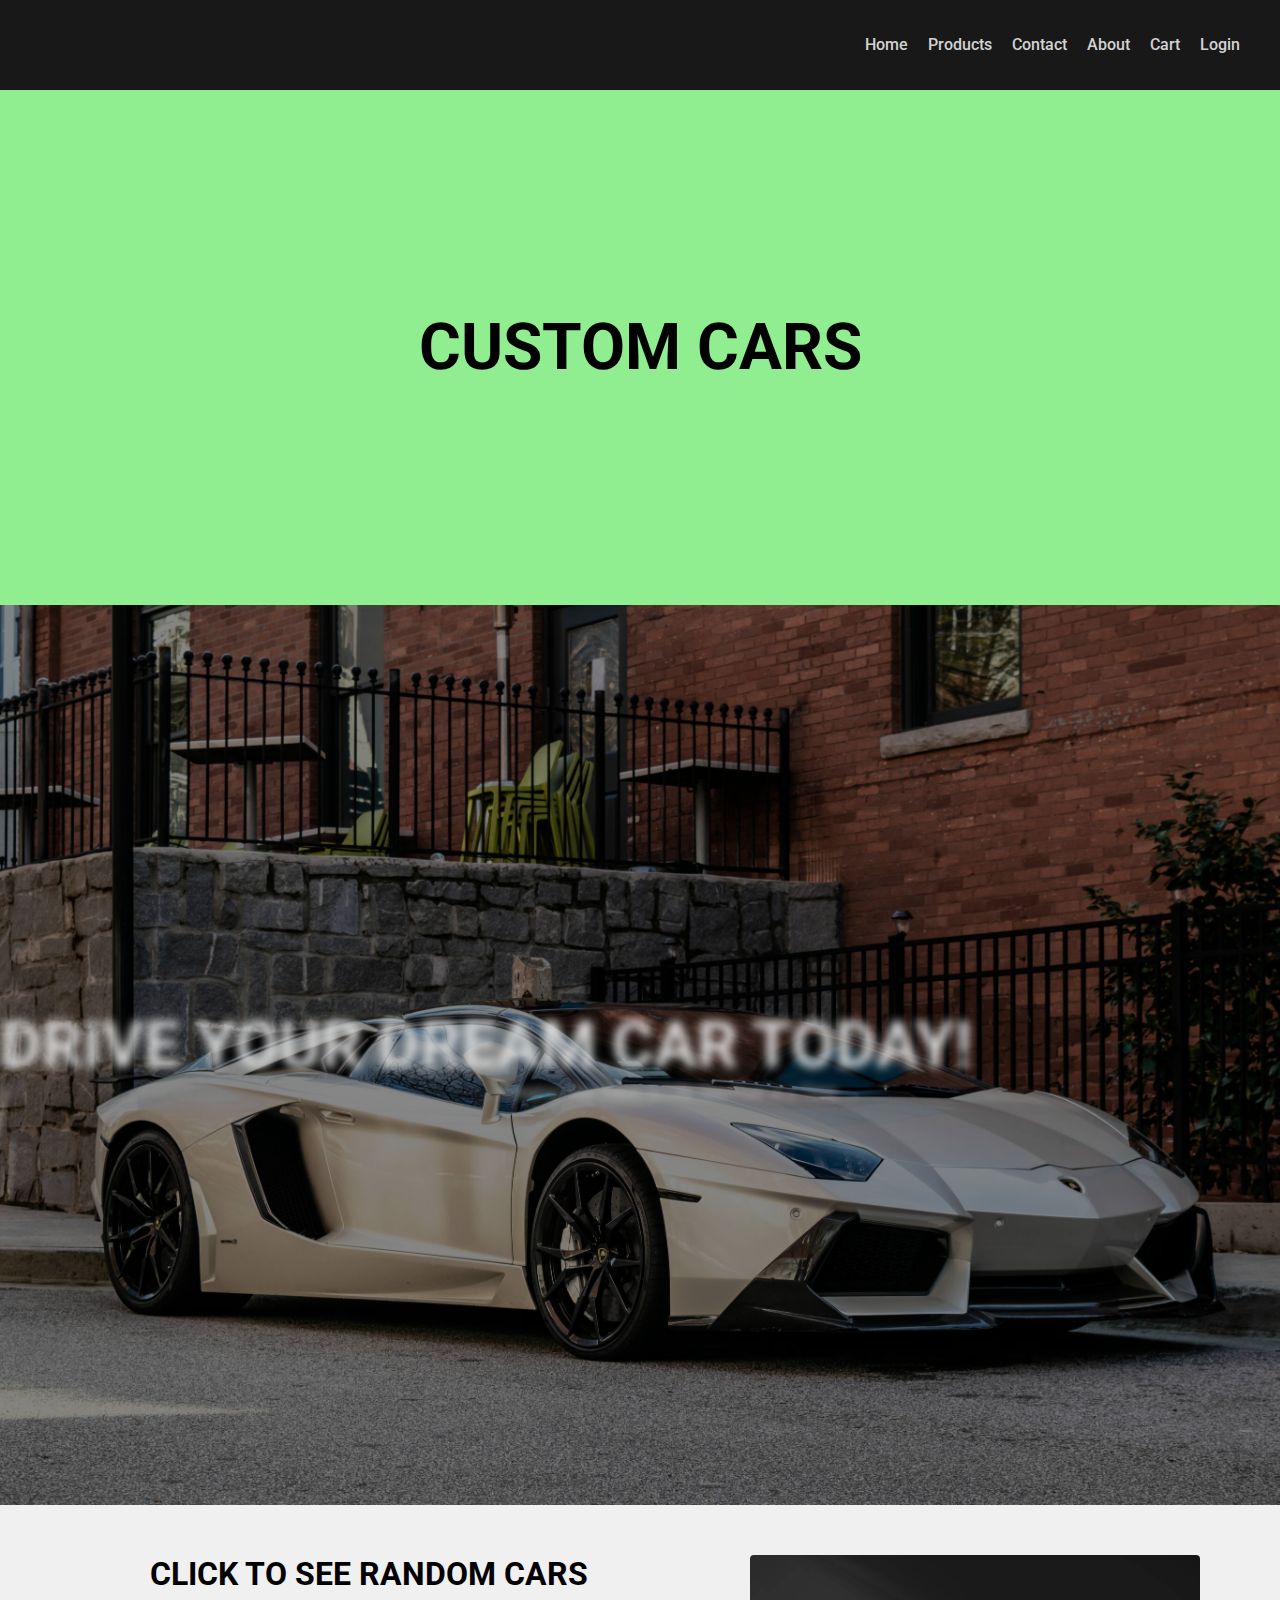
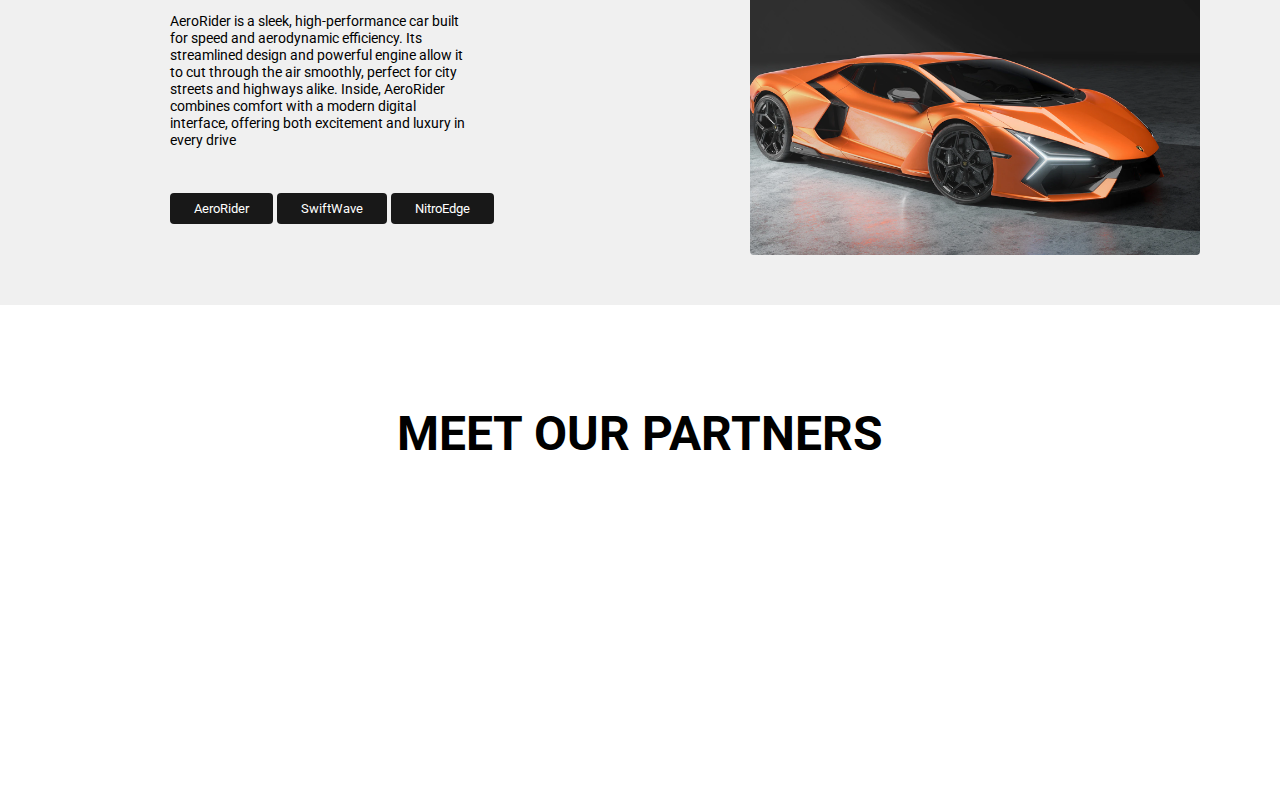
<file: index.html>
<!DOCTYPE html>
<html lang="en">
  <head>
    <meta charset="UTF-8" />
    <meta name="viewport" content="width=device-width, initial-scale=1.0" />
    <link rel="stylesheet" href="./css/header.css" />
    <link rel="stylesheet" href="./css/home.css" />
    <link rel="preconnect" href="https://fonts.googleapis.com" />
    <link rel="preconnect" href="https://fonts.gstatic.com" crossorigin />
    <link
      href="https://fonts.googleapis.com/css2?family=Roboto+Flex:opsz,wght@8..144,100..1000&family=Roboto:ital,wght@0,100;0,300;0,400;0,500;0,700;0,900;1,100;1,300;1,400;1,500;1,700;1,900&display=swap"
      rel="stylesheet"
    />
    <script src="./main.js" defer></script>
    <title>Custom Cars</title>
  </head>
  <body>
    <header>
      <div class="logo"></div>
      <nav>
        <ul>
          <li>
            <a href="#">
              <span>Home</span>
              <span></span>
            </a>
          </li>
          <li>
            <a href="products.html">
              <span>Products</span>
              <span></span
            ></a>
          </li>
          <li>
            <a href="contact.html">
              <span>Contact</span>
              <span></span>
            </a>
          </li>
          <li>
            <a href="about.html">
              <span>About</span>
              <span></span>
            </a>
          </li>
          <li>
            <a href="cart.html">
              <span>Cart</span>
              <span></span>
            </a>
          </li>
          <li>
            <a href="login.html">
              <span>Login</span>
              <span></span>
            </a>
          </li>
        </ul>
      </nav>
    </header>
    <section class="title flex-center">
      <h1>CUSTOM CARS</h1>
    </section>
    <section class="images">
      <img src="./assets/images/lamb1.jpg" alt="" />
      <img src="./assets/images/lamb2.jpg" alt="" />
      <img src="./assets/images/audi1.jpg" alt="" />
      <div class="dark-bg"></div>
      <div class="text">
        <h2>DRIVE YOUR DREAM CAR TODAY!</h2>
        <p>Bringing Your Vision to Life, One Pixel at a Time</p>
      </div>
    </section>
    <section class="play-area">
      <div class="control">
        <h2>CLICK TO SEE RANDOM CARS</h2>
        <div class="para-wrapper">
          <p>
            AeroRider is a sleek, high-performance car built for speed and
            aerodynamic efficiency. Its streamlined design and powerful engine
            allow it to cut through the air smoothly, perfect for city streets
            and highways alike. Inside, AeroRider combines comfort with a modern
            digital interface, offering both excitement and luxury in every
            drive
          </p>
          <p>
            SwiftWave is a nimble, high-energy car built for quick handling and
            smooth rides. Its lightweight design and agile steering make it
            ideal for city streets and highways. The turbocharged engine
            provides powerful speed, while efficient fuel use adds practicality.
            Inside, modern tech and comfort combine for a connected.
          </p>
          <p>
            NitroEdge is a powerful, adrenaline-fueled car built for high-speed
            performance and precision. With a bold, aerodynamic design and a
            robust engine, NitroEdge accelerates with thrilling intensity,
            perfect for both highways and open roads. Its advanced suspension
            and handling ensure stability at every turn.
          </p>
        </div>

        <div class="buttons">
          <button>AeroRider</button>
          <button>SwiftWave</button>
          <button>NitroEdge</button>
        </div>
      </div>
      <div class="random-img">
        <img src="./assets/images/revuelto.webp" alt="" />
        <img src="./assets/images/temerario.webp" alt="" />
        <img src="./assets/images/fer3.jpg" alt="" />
        <div class="dark-bg random"></div>
        <a href="products.html"><button>SEE MORE</button></a>
      </div>
    </section>
    <section class="banner">
      <h2>MEET OUR PARTNERS</h2>
      <div class="wrapper">
        <img class="item item1" src="assets/slider-images/Mercedes-Benz.png" />
        <img class="item item2" src="./assets/slider-images/BMW.png" />
        <img class="item item3" src="./assets/slider-images/Lamborghini.png" />
        <img class="item item4" src="./assets/slider-images/Jaguar.png" />
        <img class="item item5" src="./assets/slider-images/Ferrari.png" />
        <img class="item item6" src="./assets/slider-images/bentley.png" />
        <img class="item item7" src="./assets/slider-images/honda.png" />
        <img class="item item8" src="./assets/slider-images/Audi.png" />
        <img class="item item9" src="./assets/slider-images/Cadillac.png" />
        <img class="item item10" src="./assets/slider-images/Hyundai.png" />
        <img class="item item11" src="./assets/slider-images/Nissan.png" />
        <img class="item item12" src="./assets/slider-images/Porsche.png" />
        <img class="item item13" src="./assets/slider-images/Tesla.png" />
        <img class="item item14" src="./assets/slider-images/Volvo-1.png" />
      </div>
      <div class="wrapper wrapper1">
        <img class="item item1" src="assets/slider2-images/Chevrolet.png" />
        <img class="item item2" src="./assets/slider2-images/Jeep.png" />
        <img class="item item3" src="./assets/slider2-images/kia-1.png" />
        <img class="item item4" src="./assets/slider2-images/maserati.png" />
        <img class="item item5" src="./assets/slider2-images/Mercury.png" />
        <img class="item item6" src="./assets/slider2-images/Mitsubishi.png" />
        <img class="item item7" src="./assets/slider2-images/Peugeot.png" />
        <img class="item item8" src="./assets/slider2-images/Pontiac.png" />
        <img class="item item9" src="./assets/slider2-images/Renault.png" />
        <img class="item item10" src="./assets/slider2-images/Suzuki.png" />
        <img class="item item11" src="./assets/slider2-images/Toyota.png" />
        <img class="item item12" src="./assets/slider2-images/Volkswagen.png" />
        <img
          class="item item13"
          src="./assets/slider2-images/Aston-Martin.png"
        />

        <img class="item item14" src="./assets/slider2-images/Skoda.png" />
      </div>
    </section>
  </body>
</html>
</file>
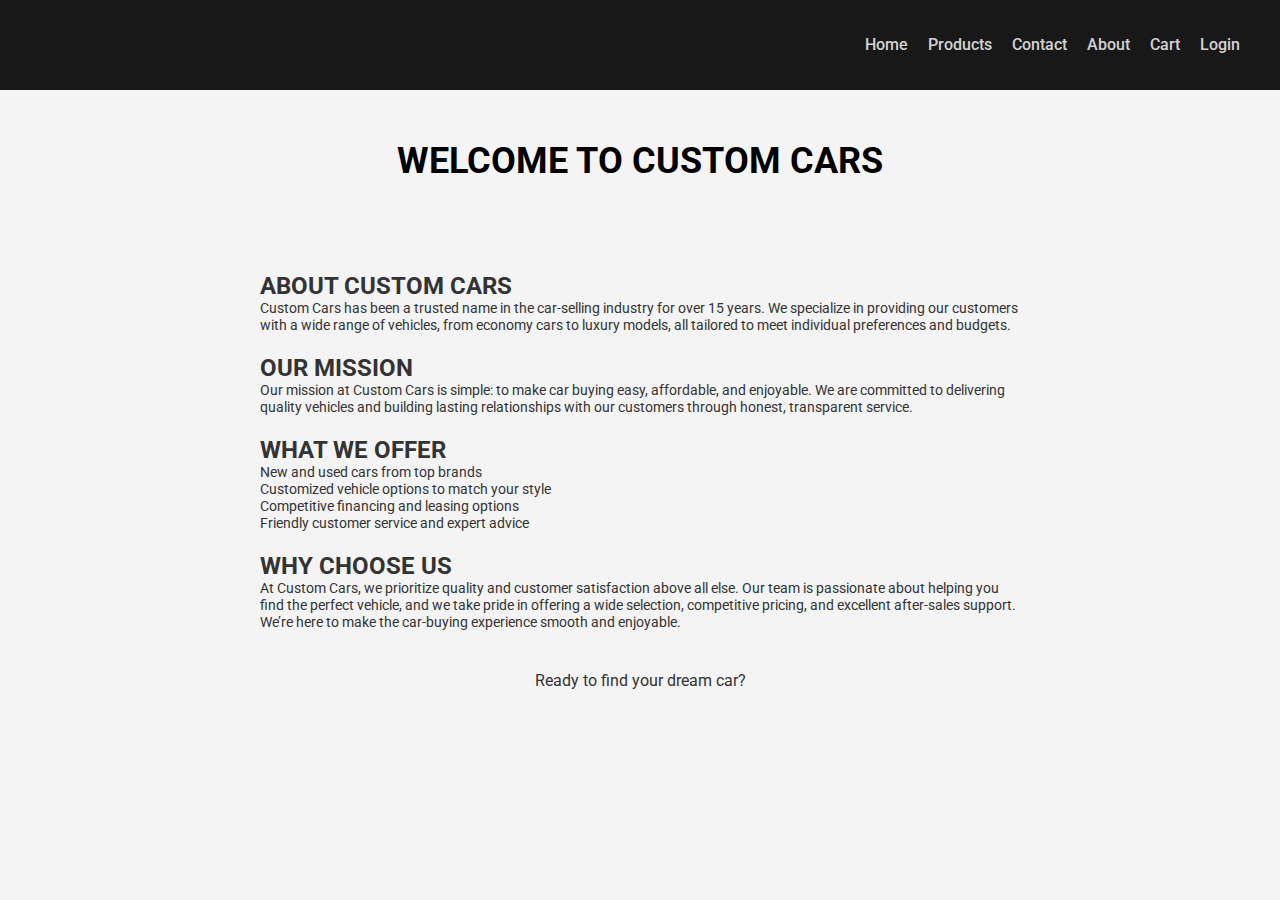
<file: about.html>
<!DOCTYPE html>
<html lang="en">
  <head>
    <meta charset="UTF-8" />
    <meta name="viewport" content="width=device-width, initial-scale=1.0" />
    <link rel="preconnect" href="https://fonts.googleapis.com" />
    <link rel="preconnect" href="https://fonts.gstatic.com" crossorigin />
    <script src="./products.js" type="module" defer></script>
    <link
      href="https://fonts.googleapis.com/css2?family=Roboto+Flex:opsz,wght@8..144,100..1000&family=Roboto:ital,wght@0,100;0,300;0,400;0,500;0,700;0,900;1,100;1,300;1,400;1,500;1,700;1,900&display=swap"
      rel="stylesheet"
    />
    <link rel="stylesheet" href="./css/header.css" />
    <link rel="stylesheet" href="./css/about.css" />
    <title>About</title>
  </head>
  <body>
    <header>
      <div class="logo"></div>
      <nav>
        <ul>
          <li>
            <a href="./">
              <span>Home</span>
              <span></span>
            </a>
          </li>
          <li>
            <a href="products.html">
              <span>Products</span>
              <span></span
            ></a>
          </li>
          <li>
            <a href="contact.html">
              <span>Contact</span>
              <span></span>
            </a>
          </li>
          <li>
            <a href="about.html">
              <span>About</span>
              <span></span>
            </a>
          </li>
          <li>
            <a href="cart.html">
              <span>Cart</span>
              <span></span>
            </a>
          </li>
          <li>
            <a href="login.html">
              <span>Login</span>
              <span></span>
            </a>
          </li>
        </ul>
      </nav>
    </header>
    <div class="hero">
      <h1>WELCOME TO CUSTOM CARS</h1>
    </div>

    <div class="container">
      <section class="section">
        <h2>ABOUT CUSTOM CARS</h2>
        <p>
          Custom Cars has been a trusted name in the car-selling industry for
          over 15 years. We specialize in providing our customers with a wide
          range of vehicles, from economy cars to luxury models, all tailored to
          meet individual preferences and budgets.
        </p>
      </section>

      <section class="section">
        <h2>OUR MISSION</h2>
        <p>
          Our mission at Custom Cars is simple: to make car buying easy,
          affordable, and enjoyable. We are committed to delivering quality
          vehicles and building lasting relationships with our customers through
          honest, transparent service.
        </p>
      </section>

      <section class="section">
        <h2>WHAT WE OFFER</h2>
        <ul>
          <li>New and used cars from top brands</li>
          <li>Customized vehicle options to match your style</li>
          <li>Competitive financing and leasing options</li>
          <li>Friendly customer service and expert advice</li>
        </ul>
      </section>

      <section class="section">
        <h2>WHY CHOOSE US</h2>
        <p>
          At Custom Cars, we prioritize quality and customer satisfaction above
          all else. Our team is passionate about helping you find the perfect
          vehicle, and we take pride in offering a wide selection, competitive
          pricing, and excellent after-sales support. We’re here to make the
          car-buying experience smooth and enjoyable.
        </p>
      </section>

      <div class="cta">
        <p>Ready to find your dream car?</p>
      </div>
    </div>
  </body>
</html>
</file>
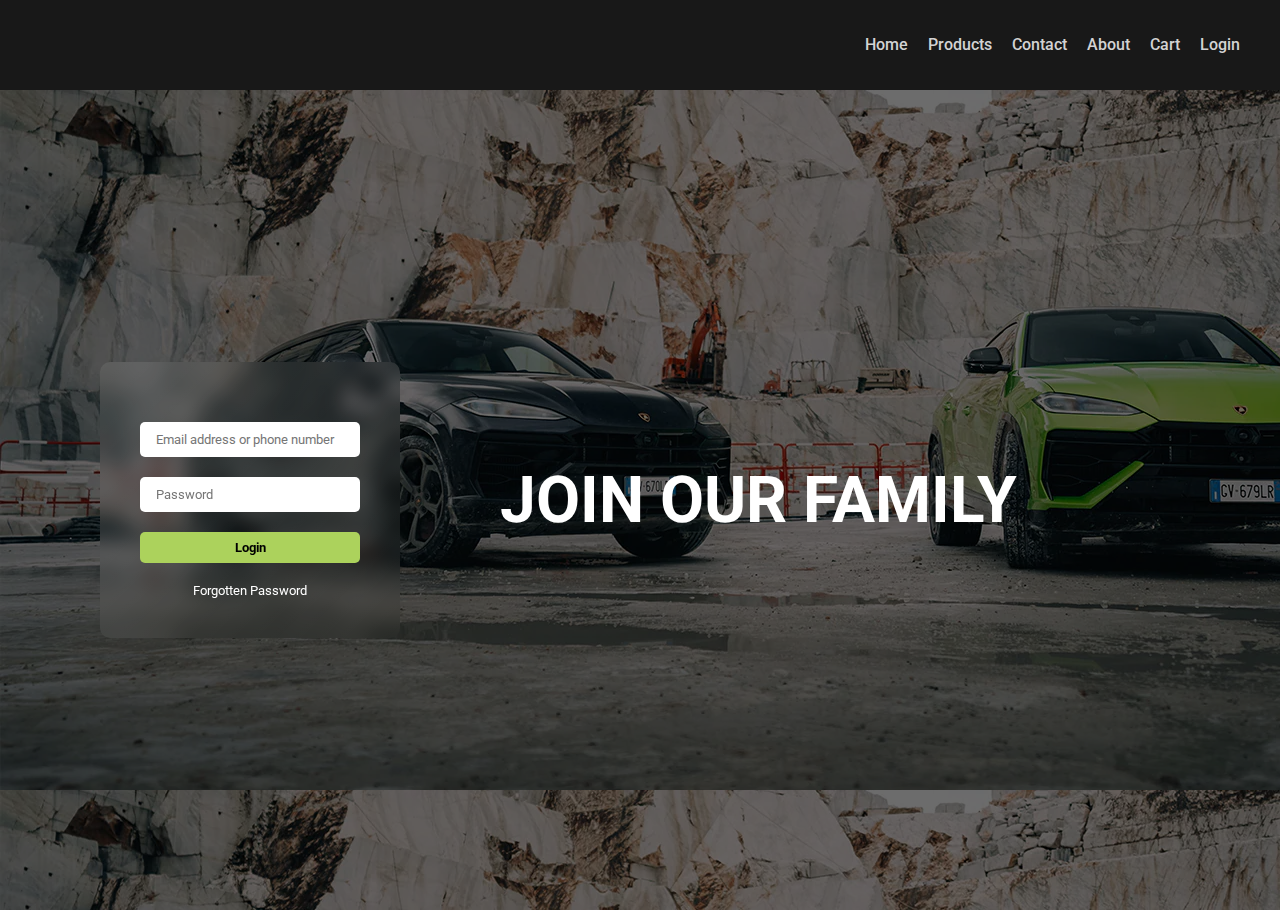
<file: login.html>
<!DOCTYPE html>
<html lang="en">
  <head>
    <meta charset="UTF-8" />
    <meta name="viewport" content="width=device-width, initial-scale=1.0" />
    <link rel="stylesheet" href="./css/header.css" />
    <link rel="stylesheet" href="./css/login.css" />
    <link rel="preconnect" href="https://fonts.googleapis.com" />
    <link rel="preconnect" href="https://fonts.gstatic.com" crossorigin />
    <link
      href="https://fonts.googleapis.com/css2?family=Roboto+Flex:opsz,wght@8..144,100..1000&family=Roboto:ital,wght@0,100;0,300;0,400;0,500;0,700;0,900;1,100;1,300;1,400;1,500;1,700;1,900&display=swap"
      rel="stylesheet"
    />
    <title>Login</title>
  </head>
  <body>
    <header>
      <div class="logo"></div>
      <nav>
        <ul>
          <li>
            <a href="index.html">
              <span>Home</span>
              <span></span>
            </a>
          </li>
          <li>
            <a href="products.html">
              <span>Products</span>
              <span></span
            ></a>
          </li>
          <li>
            <a href="contact.html">
              <span>Contact</span>
              <span></span>
            </a>
          </li>
          <li>
            <a href="about.html">
              <span>About</span>
              <span></span>
            </a>
          </li>
          <li>
            <a href="cart.html">
              <span>Cart</span>
              <span></span>
            </a>
          </li>
          <li>
            <a href="login.html">
              <span>Login</span>
              <span></span>
            </a>
          </li>
        </ul>
      </nav>
    </header>
    <section class="login-area">
      <form class="login-form" action="login-btn">
        <input type="text" placeholder="Email address or phone number" />
        <input type="password" placeholder="Password" />
        <button id="login-btn">Login</button>
        <a href="">Forgotten Password</a>
      </form>
      <h1>JOIN OUR FAMILY</h1>
      <div class="login-bg"></div>
    </section>
  </body>
</html>
</file>
<file: css/header.css>
*,
*::after,
*::before {
  padding: 0;
  margin: 0;
  box-sizing: border-box;
  font-family: "Roboto", sans-serif;
}
.flex-center {
  display: flex;
  align-items: center;
  justify-content: center;
}
body {
  overflow-x: hidden;
  scroll-behavior: smooth;
}
header {
  background-color: #181818;
  color: white;
  display: flex;
  align-items: center;
  justify-content: space-between;
  padding: 20px 40px;
}
.logo {
  width: 50px;
  height: 50px;
}
header ul {
  list-style: none;
  display: flex;
  gap: 20px;
}

header ul li {
  cursor: pointer;
}
header ul li span {
  display: block;
  font-weight: 500;
  color: lightgray;
}
header ul li span:nth-child(2) {
  transition: all 300ms ease;
  width: 100%;
  height: 2px;
  background-color: lightgray;
  transform: scaleX(0);
  transform-origin: left;
}
header ul li:hover span:nth-child(2) {
  height: 2px;
  transform: scaleX(1);
}
header a {
  text-decoration: none;
}
</file>
<file: css/home.css>
.title {
  width: 100%;
  background-color: lightgreen;
}
.title h1 {
  font-size: 4rem;
  padding: 220px 0;
  animation-name: enter;
  animation-duration: 300ms;
  animation-timing-function: cubic-bezier(0.455, 0.03, 0.515, 0.955);
}
.images {
  width: 100vw;
  height: 100vh;
  position: relative;
  display: flex;
  justify-content: flex-start;
  align-items: center;
}
.images img {
  width: 100%;
  height: 100vh;
  object-fit: cover;
  position: absolute;
  transition: opacity 1000ms ease-in-out;
  opacity: 0;
}
.images img:first-child {
  object-position: bottom left;
}
.images img:nth-child(2) {
  object-position: center;
}
.images img.active {
  opacity: 1;
}
.dark-bg {
  position: absolute;
  width: 100%;
  height: 100%;
  background-color: rgba(0, 0, 0, 0.473);
  z-index: 10;
}
.images .text {
  position: relative;
  z-index: 50;
  color: rgb(219, 219, 219);
  transform: translateX(-100px);
  transition: all 300ms ease-in-out;
  margin-left: 100px;
  filter: blur(5px);
}
.images .text h2 {
  font-size: 4rem;
}
.images p {
  position: 2rem;
  margin-left: 500px;
}
.images .text.active {
  transform: translateX(0);
  filter: blur(0);
}
.play-area {
  background-color: rgb(240, 240, 240);
  padding: 50px 80px;
  display: flex;
  justify-content: space-between;
  padding-left: 150px;
}
.control h2 {
  font-size: 2rem;
  /* margin-top: 50px; */
}
.control p {
  max-width: 300px;
  font-size: 0.9rem;
  padding: 20px 0;
  margin-left: 20px;
}
.random-img {
  position: relative;
  display: flex;
  align-items: center;
  justify-content: center;
  width: 450px;
  height: 300px;
  cursor: pointer;
}

.buttons {
  margin-left: 20px;
}
.buttons button {
  padding: 8px 24px;
  background-color: #181818;
  color: white;
  border: none;
  cursor: pointer;
  transition: all 200ms ease-in-out;
  border-radius: 4px;
}
.buttons button:hover {
  background-color: #181818cc;
}
.random-img img {
  position: absolute;
  width: 100%;
  height: 100%;
  border-radius: 4px;
  object-fit: cover;
  object-position: left center;
  opacity: 0;
}
.random-img img.active {
  opacity: 1;
}
.para-wrapper {
  height: 200px;
  position: relative;
}
.para-wrapper p {
  font-size: 0.8;
  position: absolute;
  opacity: 0;
  transition: all 200ms ease-in-out;
  transform: translateX(-50px);
}
.para-wrapper p.active {
  opacity: 1;
  transform: translateX(0);
}
.random-img button {
  position: relative;
  z-index: 100;
  padding: 8px 32px;
  border: none;
  transition: all 200ms ease-in-out;
  opacity: 0;
  transform: translateX(-200px);
  cursor: pointer;
}
.dark-bg.random {
  transition: all 200ms ease-in-out;
  transform: scaleX(0);
  transform-origin: left;
}
.random-img:hover button {
  opacity: 1;
  transform: translateX(0);
}
.random-img:hover .dark-bg.random {
  transform: scaleX(1);
}

/* Infinite scroll styling */
.banner {
  padding-block: 100px;
  text-align: center;
  background-color: white;
}
.banner h2 {
  font-size: 3rem;
  font-weight: bold;
  margin-bottom: 20px;
  color: #000;
}
.banner .wrapper {
  width: 90%;
  max-width: 1536px;
  margin-inline: auto;
  position: relative;
  height: 90px;
  overflow: hidden;
  mask-image: linear-gradient(
    to right,
    rgba(0, 0, 0, 0),
    rgba(0, 0, 0, 1) 20%,
    rgba(0, 0, 0, 1) 80%,
    rgba(0, 0, 0, 0)
  );
  margin-block: 20px;
}

@keyframes scrollLeft {
  to {
    left: -300px;
  }
}
@keyframes scrollRight {
  to {
    left: max(calc(300px * 8), 100%);
  }
}
.item {
  width: 100px;
  /* aspect-ratio: 16/11; */
  border-radius: 6px;
  position: absolute;
  left: max(calc(300px * 8), 100%);
  animation-name: scrollLeft;
  animation-duration: 30s;
  animation-timing-function: linear;
  animation-iteration-count: infinite;
}
.wrapper:hover .item {
  animation-play-state: paused;
}
.wrapper1 .item {
  left: -300px;
  animation-name: scrollRight;
}
.item1 {
  animation-delay: calc(30s / 14 * (14 - 1) * -1);
}
.item2 {
  animation-delay: calc(30s / 14 * (14 - 2) * -1);
}
.item3 {
  animation-delay: calc(30s / 14 * (14 - 3) * -1);
}
.item4 {
  animation-delay: calc(30s / 14 * (14 - 4) * -1);
}
.item5 {
  animation-delay: calc(30s / 14 * (14 - 5) * -1);
}
.item6 {
  animation-delay: calc(30s / 14 * (14 - 6) * -1);
}
.item7 {
  animation-delay: calc(30s / 14 * (14 - 7) * -1);
}
.item8 {
  animation-delay: calc(30s / 14 * (14 - 8) * -1);
}
.item9 {
  animation-delay: calc(30s / 14 * (14 - 9) * -1);
}
.item10 {
  animation-delay: calc(30s / 14 * (14 - 10) * -1);
}
.item11 {
  animation-delay: calc(30s / 14 * (14 - 11) * -1);
}
.item12 {
  animation-delay: calc(30s / 14 * (14 - 12) * -1);
}
.item13 {
  animation-delay: calc(30s / 14 * (14 - 13) * -1);
}
.item14 {
  animation-delay: calc(30s / 14 * (14 - 14) * -1);
}

@keyframes enter {
  from {
    transform: translateX(-1000px);
  }
  to {
    transform: translateX(0);
  }
}
</file>
<file: css/about.css>
body {
  margin: 0;
  padding: 0;
  background-color: #f4f4f4;
  color: #333;
}
*,
*::after,
*::before {
  box-sizing: border-box;
}
.container {
  max-width: 800px;
  margin: auto;
  padding: 20px;
}

h1 {
  color: black;
}
h2 {
  font-size: 1.5rem;
}
.hero {
  text-align: center;
  padding: 50px;
  color: white;
}
.hero h1 {
  font-size: 36px;
}

.section {
  margin: 20px 0;
}
.cta {
  text-align: center;
  margin: 40px 0;
}
ul {
  list-style: none;
}
.section p,
.section li {
  font-size: 0.9rem;
}
</file>
<file: css/login.css>
.login-area {
  background-image: url("../assets/images/cover_d.webp");
  width: 100vw;
  height: calc(100vh - 80px);
  display: flex;
  align-items: center;
  gap: 100px;
  position: relative;
}
.login-form {
  display: flex;
  background: linear-gradient(
    135deg,
    rgba(255, 255, 255, 0.1),
    rgba(255, 255, 255, 0)
  );
  backdrop-filter: blur(10px);
  -webkit-backdrop-filter: blur(10px);
  flex-direction: column;
  align-items: center;
  padding: 40px;
  width: 300px;
  gap: 20px;
  border-radius: 10px;
  margin-left: 100px;
  padding-top: 60px;
  position: relative;
  z-index: 100;
}
.login-form input {
  padding: 10px 16px;
  width: 100%;
  border: none;
  outline: none;
  border-radius: 5px;
}
#login-btn {
  width: 100%;
  padding: 8px 16px;
  border: none;
  border-radius: 5px;
  background-color: #acd25c;
  color: black;
  font-weight: bold;
  cursor: pointer;
  transition: all 200ms ease-in-out;
}
#login-btn:hover {
  background-color: #add25cd8;
}
form a {
  text-decoration: none;
  color: white;
  font-size: 0.8rem;
}
.login-area h1 {
  font-size: 4rem;
  color: white;
  position: relative;
  z-index: 100;
}
.login-bg {
  width: 100vw;
  height: calc(100vh - 80px);
  position: absolute;
  background-color: #00000093;
  z-index: 90;
}
</file>
